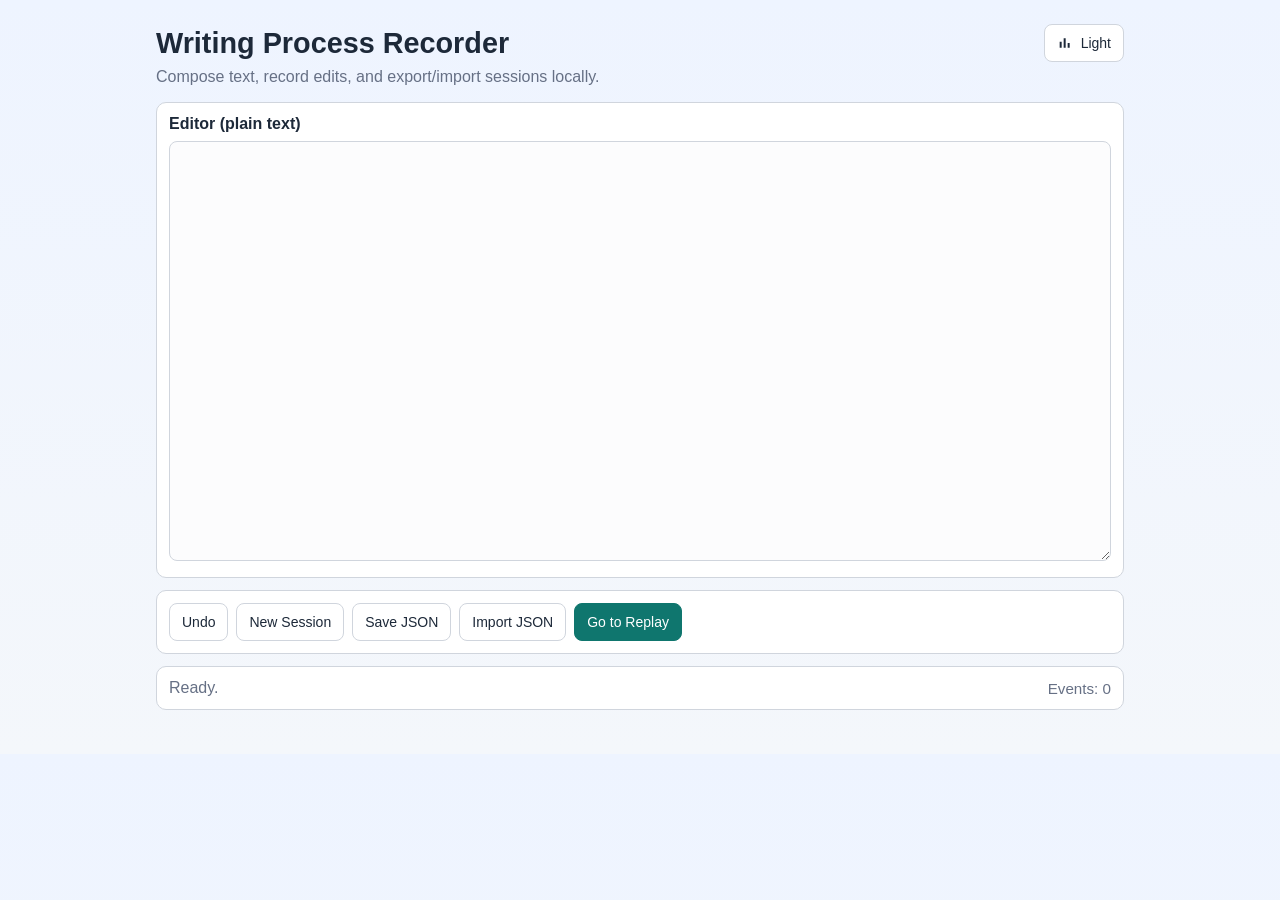
<file: index.html>
<!doctype html>
<html lang="en">
<head>
  <meta charset="utf-8">
  <meta name="viewport" content="width=device-width, initial-scale=1">
  <title>Writing Process Recorder - Compose</title>
  <script>
    (function initEarlyTheme() {
      var theme = "";
      var params = new URLSearchParams(window.location.search);
      var fromQuery = params.get("theme");
      var fromStorage = "";
      var fromWindowName = "";

      if (fromQuery === "light" || fromQuery === "dark") {
        theme = fromQuery;
      }

      if (!theme && window.name) {
        try {
          var parsed = JSON.parse(window.name);
          if (parsed && (parsed.theme === "light" || parsed.theme === "dark")) {
            fromWindowName = parsed.theme;
          }
        } catch (err) {
        }
      }

      if (!theme && fromWindowName) {
        theme = fromWindowName;
      }

      try {
        fromStorage = localStorage.getItem("wpr:theme") || "";
      } catch (err) {
      }

      if (!theme && (fromStorage === "light" || fromStorage === "dark")) {
        theme = fromStorage;
      }

      if (!theme) {
        theme = window.matchMedia && window.matchMedia("(prefers-color-scheme: dark)").matches ? "dark" : "light";
      }

      document.documentElement.setAttribute("data-theme", theme);
    })();
  </script>
  <link rel="stylesheet" href="styles/base.css">
</head>
<body>
  <main class="container">
    <header class="header">
      <div class="header-top">
        <h1>Writing Process Recorder</h1>
        <button id="themeToggle" class="icon-btn" type="button" aria-label="Toggle theme" aria-pressed="false" title="Switch to dark theme">
          <svg viewBox="0 0 24 24" aria-hidden="true" focusable="false">
            <path d="M4 19h3V10H4v9zm6 0h3V5h-3v14zm6 0h3v-7h-3v7z"></path>
          </svg>
          <span id="themeLabel">Light</span>
        </button>
      </div>
      <p>Compose text, record edits, and export/import sessions locally.</p>
    </header>

    <section class="panel">
      <label for="editor">Editor (plain text)</label>
      <textarea id="editor" spellcheck="false" aria-label="Writing editor"></textarea>
    </section>

    <section class="toolbar panel">
      <button id="undoBtn" type="button">Undo</button>
      <button id="newSessionBtn" type="button">New Session</button>
      <button id="saveBtn" type="button">Save JSON</button>
      <label class="file-label" for="importFile">Import JSON</label>
      <input id="importFile" type="file" accept="application/json,.json">
      <button id="toReplayBtn" type="button">Go to Replay</button>
    </section>

    <section class="panel status-wrap" aria-live="polite">
      <div id="status" class="status">Ready.</div>
      <div id="metrics" class="metrics">Events: 0</div>
    </section>
  </main>

  <script src="js/theme.js"></script>
  <script src="js/model.js"></script>
  <script src="js/compose.js"></script>
</body>
</html>
</file>
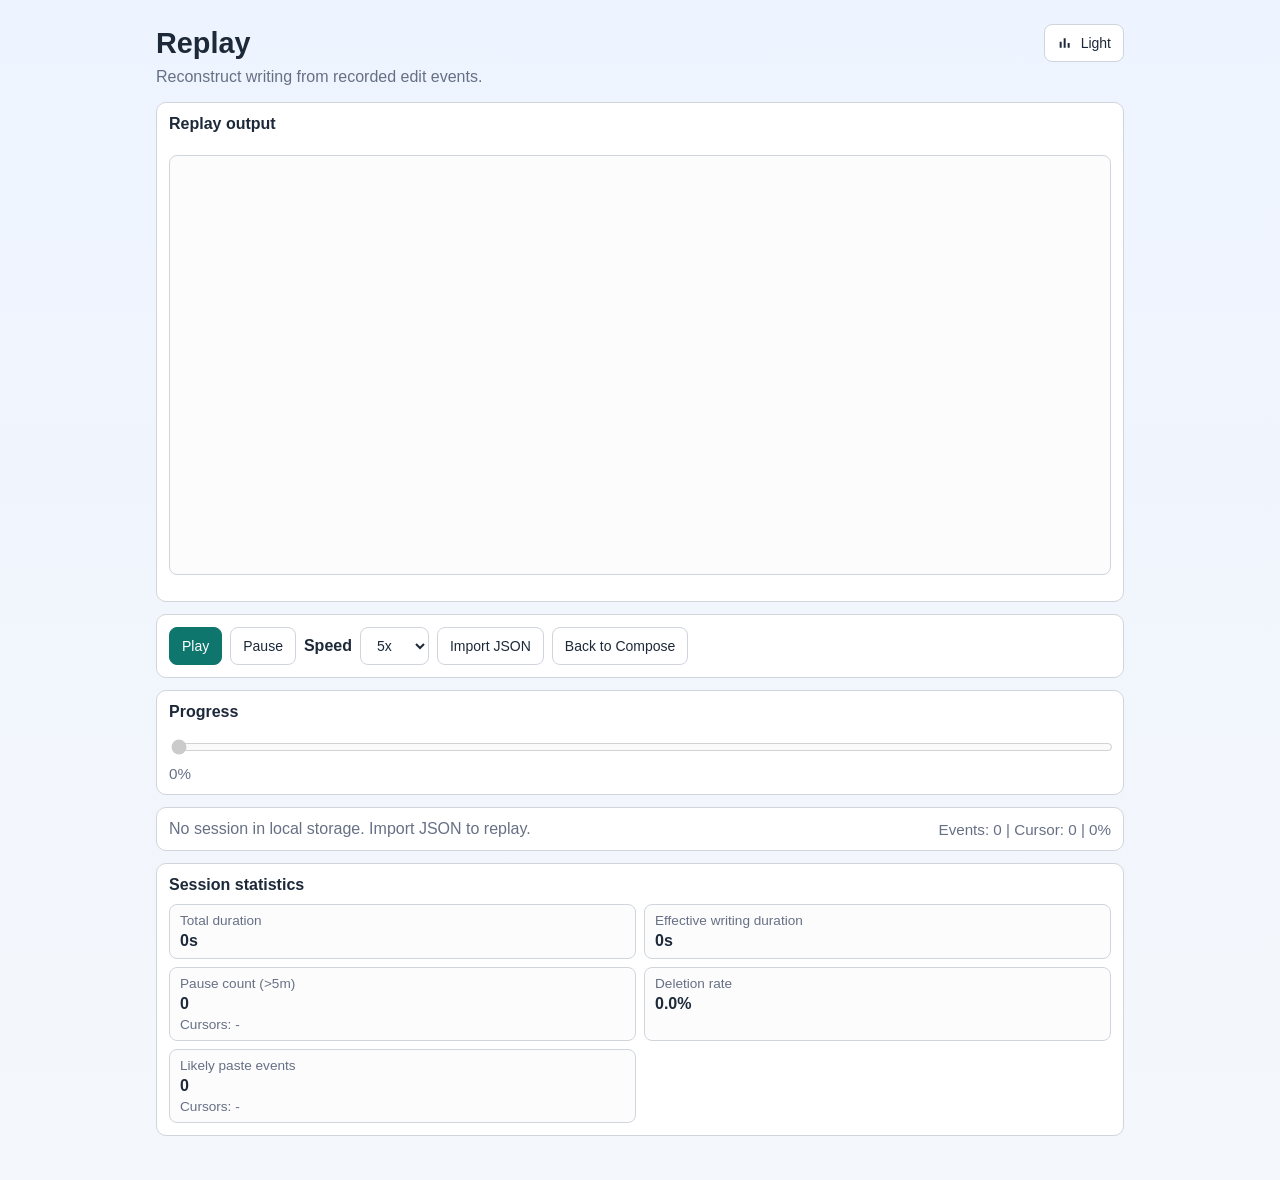
<file: replay.html>
<!doctype html>
<html lang="en">
<head>
  <meta charset="utf-8">
  <meta name="viewport" content="width=device-width, initial-scale=1">
  <title>Writing Process Recorder - Replay</title>
  <script>
    (function initEarlyTheme() {
      var theme = "";
      var params = new URLSearchParams(window.location.search);
      var fromQuery = params.get("theme");
      var fromStorage = "";
      var fromWindowName = "";

      if (fromQuery === "light" || fromQuery === "dark") {
        theme = fromQuery;
      }

      if (!theme && window.name) {
        try {
          var parsed = JSON.parse(window.name);
          if (parsed && (parsed.theme === "light" || parsed.theme === "dark")) {
            fromWindowName = parsed.theme;
          }
        } catch (err) {
        }
      }

      if (!theme && fromWindowName) {
        theme = fromWindowName;
      }

      try {
        fromStorage = localStorage.getItem("wpr:theme") || "";
      } catch (err) {
      }

      if (!theme && (fromStorage === "light" || fromStorage === "dark")) {
        theme = fromStorage;
      }

      if (!theme) {
        theme = window.matchMedia && window.matchMedia("(prefers-color-scheme: dark)").matches ? "dark" : "light";
      }

      document.documentElement.setAttribute("data-theme", theme);
    })();
  </script>
  <link rel="stylesheet" href="styles/base.css">
</head>
<body>
  <main class="container">
    <header class="header">
      <div class="header-top">
        <h1>Replay</h1>
        <button id="themeToggle" class="icon-btn" type="button" aria-label="Toggle theme" aria-pressed="false" title="Switch to dark theme">
          <svg viewBox="0 0 24 24" aria-hidden="true" focusable="false">
            <path d="M4 19h3V10H4v9zm6 0h3V5h-3v14zm6 0h3v-7h-3v7z"></path>
          </svg>
          <span id="themeLabel">Light</span>
        </button>
      </div>
      <p>Reconstruct writing from recorded edit events.</p>
    </header>

    <section class="panel">
      <label for="replayText">Replay output</label>
      <pre id="replayText" class="replay-text" aria-label="Replay output"></pre>
    </section>

    <section class="toolbar panel">
      <button id="playBtn" type="button">Play</button>
      <button id="pauseBtn" type="button">Pause</button>
      <label for="speedSelect">Speed</label>
      <select id="speedSelect">
        <option value="1">1x</option>
        <option value="2">2x</option>
        <option value="5" selected>5x</option>
        <option value="10">10x</option>
        <option value="20">20x</option>
        <option value="50">50x</option>
      </select>
      <label class="file-label" for="replayImportFile">Import JSON</label>
      <input id="replayImportFile" type="file" accept="application/json,.json">
      <button id="backBtn" type="button">Back to Compose</button>
    </section>

    <section class="panel progress-panel">
      <label for="progressBar">Progress</label>
      <input
        id="progressBar"
        type="range"
        min="0"
        max="0"
        value="0"
        step="1"
        disabled
        aria-label="Replay progress"
      >
      <div id="progressText" class="metrics">0%</div>
    </section>

    <section class="panel status-wrap" aria-live="polite">
      <div id="status" class="status">Ready.</div>
      <div id="metrics" class="metrics">Events: 0 | Cursor: 0</div>
    </section>

    <section class="panel stats-panel" aria-live="polite">
      <h2 class="stats-title">Session statistics</h2>
      <div class="stats-grid">
        <div class="stat-item">
          <div class="stat-label">Total duration</div>
          <div id="statsTotalDuration" class="stat-value">0s</div>
        </div>
        <div class="stat-item">
          <div class="stat-label">Effective writing duration</div>
          <div id="statsEffectiveDuration" class="stat-value">0s</div>
        </div>
        <div class="stat-item">
          <div class="stat-label">Pause count (&gt;5m)</div>
          <div id="statsPauseCount" class="stat-value">0</div>
          <div id="statsPauseCursors" class="stat-sub">Cursors: -</div>
        </div>
        <div class="stat-item">
          <div class="stat-label">Deletion rate</div>
          <div id="statsDeletionRate" class="stat-value">0.0%</div>
        </div>
        <div class="stat-item">
          <div class="stat-label">Likely paste events</div>
          <div id="statsLikelyPasteCount" class="stat-value">0</div>
          <div id="statsLikelyPasteCursors" class="stat-sub">Cursors: -</div>
        </div>
      </div>
    </section>
  </main>

  <script src="js/theme.js"></script>
  <script src="js/model.js"></script>
  <script src="js/replay.js"></script>
</body>
</html>
</file>
<file: styles/base.css>
:root {
  --bg: #f4f7fb;
  --panel: #ffffff;
  --text: #1d2939;
  --muted: #667085;
  --line: #d0d5dd;
  --accent: #0f766e;
  --accent-strong: #115e59;
  --danger: #b42318;
  --field-bg: #fcfcfd;
  --field-text: #101828;
  --control-bg: #ffffff;
  --control-active: #f2f4f7;
}

:root[data-theme="dark"] {
  --bg: #111827;
  --panel: #1f2937;
  --text: #e5e7eb;
  --muted: #9ca3af;
  --line: #374151;
  --accent: #14b8a6;
  --accent-strong: #0d9488;
  --danger: #f87171;
  --field-bg: #111827;
  --field-text: #f3f4f6;
  --control-bg: #111827;
  --control-active: #1f2937;
}

* {
  box-sizing: border-box;
}

body {
  margin: 0;
  font-family: "Segoe UI", Tahoma, Geneva, Verdana, sans-serif;
  background: linear-gradient(180deg, #eef4ff 0%, var(--bg) 100%);
  color: var(--text);
  transition: background 160ms ease, color 160ms ease;
}

:root[data-theme="dark"] body {
  background: linear-gradient(180deg, #0b1220 0%, var(--bg) 100%);
}

.container {
  max-width: 1000px;
  margin: 0 auto;
  padding: 24px 16px 32px;
}

.header {
  margin-bottom: 16px;
}

.header-top {
  display: flex;
  justify-content: space-between;
  align-items: center;
  gap: 12px;
}

.header h1 {
  margin: 0;
  font-size: 1.8rem;
}

.header p {
  margin: 6px 0 0;
  color: var(--muted);
}

.panel {
  background: var(--panel);
  border: 1px solid var(--line);
  border-radius: 10px;
  padding: 12px;
  margin-bottom: 12px;
  transition: background 160ms ease, border-color 160ms ease;
}

label {
  display: inline-block;
  margin-bottom: 8px;
  font-weight: 600;
}

textarea,
.replay-text {
  width: 100%;
  min-height: 420px;
  border: 1px solid var(--line);
  border-radius: 8px;
  padding: 12px;
  font: 14px/1.45 "Consolas", "Courier New", monospace;
  background: var(--field-bg);
  color: var(--field-text);
  white-space: pre-wrap;
  word-wrap: break-word;
  overflow: auto;
}

.toolbar {
  display: flex;
  flex-wrap: wrap;
  align-items: center;
  gap: 8px;
}

button,
select,
.file-label {
  border: 1px solid var(--line);
  border-radius: 8px;
  background: var(--control-bg);
  padding: 8px 12px;
  font-size: 14px;
  color: var(--text);
  min-height: 38px;
}

button,
.file-label {
  cursor: pointer;
}

.toolbar label {
  margin-bottom: 0;
}

.toolbar > * {
  margin: 0;
}

.file-label {
  display: inline-flex;
  align-items: center;
  font-weight: 400;
}

button:hover,
.file-label:hover {
  border-color: var(--accent);
}

button:active {
  background: var(--control-active);
}

button.primary {
  border-color: var(--accent);
  background: var(--accent);
  color: #ffffff;
}

button.primary:hover {
  background: var(--accent-strong);
  border-color: var(--accent-strong);
}

.icon-btn {
  display: inline-flex;
  align-items: center;
  gap: 8px;
}

.icon-btn svg {
  width: 16px;
  height: 16px;
  fill: currentColor;
}

input[type="file"] {
  position: absolute;
  width: 1px;
  height: 1px;
  opacity: 0;
  pointer-events: none;
}

.status-wrap {
  display: flex;
  justify-content: space-between;
  align-items: center;
  gap: 8px;
}

.progress-panel {
  display: grid;
  gap: 8px;
}

#progressBar {
  width: 100%;
}

.status {
  color: var(--muted);
}

.status.error {
  color: var(--danger);
}

.metrics {
  color: var(--muted);
  font-size: 0.95rem;
}

.stats-panel {
  display: grid;
  gap: 10px;
}

.stats-title {
  margin: 0;
  font-size: 1rem;
}

.stats-grid {
  display: grid;
  grid-template-columns: repeat(2, minmax(0, 1fr));
  gap: 8px;
}

.stat-item {
  border: 1px solid var(--line);
  border-radius: 8px;
  padding: 8px 10px;
  background: var(--field-bg);
}

.stat-label {
  color: var(--muted);
  font-size: 0.85rem;
}

.stat-value {
  margin-top: 4px;
  font-weight: 600;
}

.stat-sub {
  margin-top: 4px;
  color: var(--muted);
  font-size: 0.85rem;
  word-break: break-word;
}

@media (max-width: 640px) {
  .container {
    padding: 16px 12px 20px;
  }

  textarea,
  .replay-text {
    min-height: 300px;
  }

  .status-wrap {
    flex-direction: column;
    align-items: flex-start;
  }

  .stats-grid {
    grid-template-columns: 1fr;
  }
}
</file>
